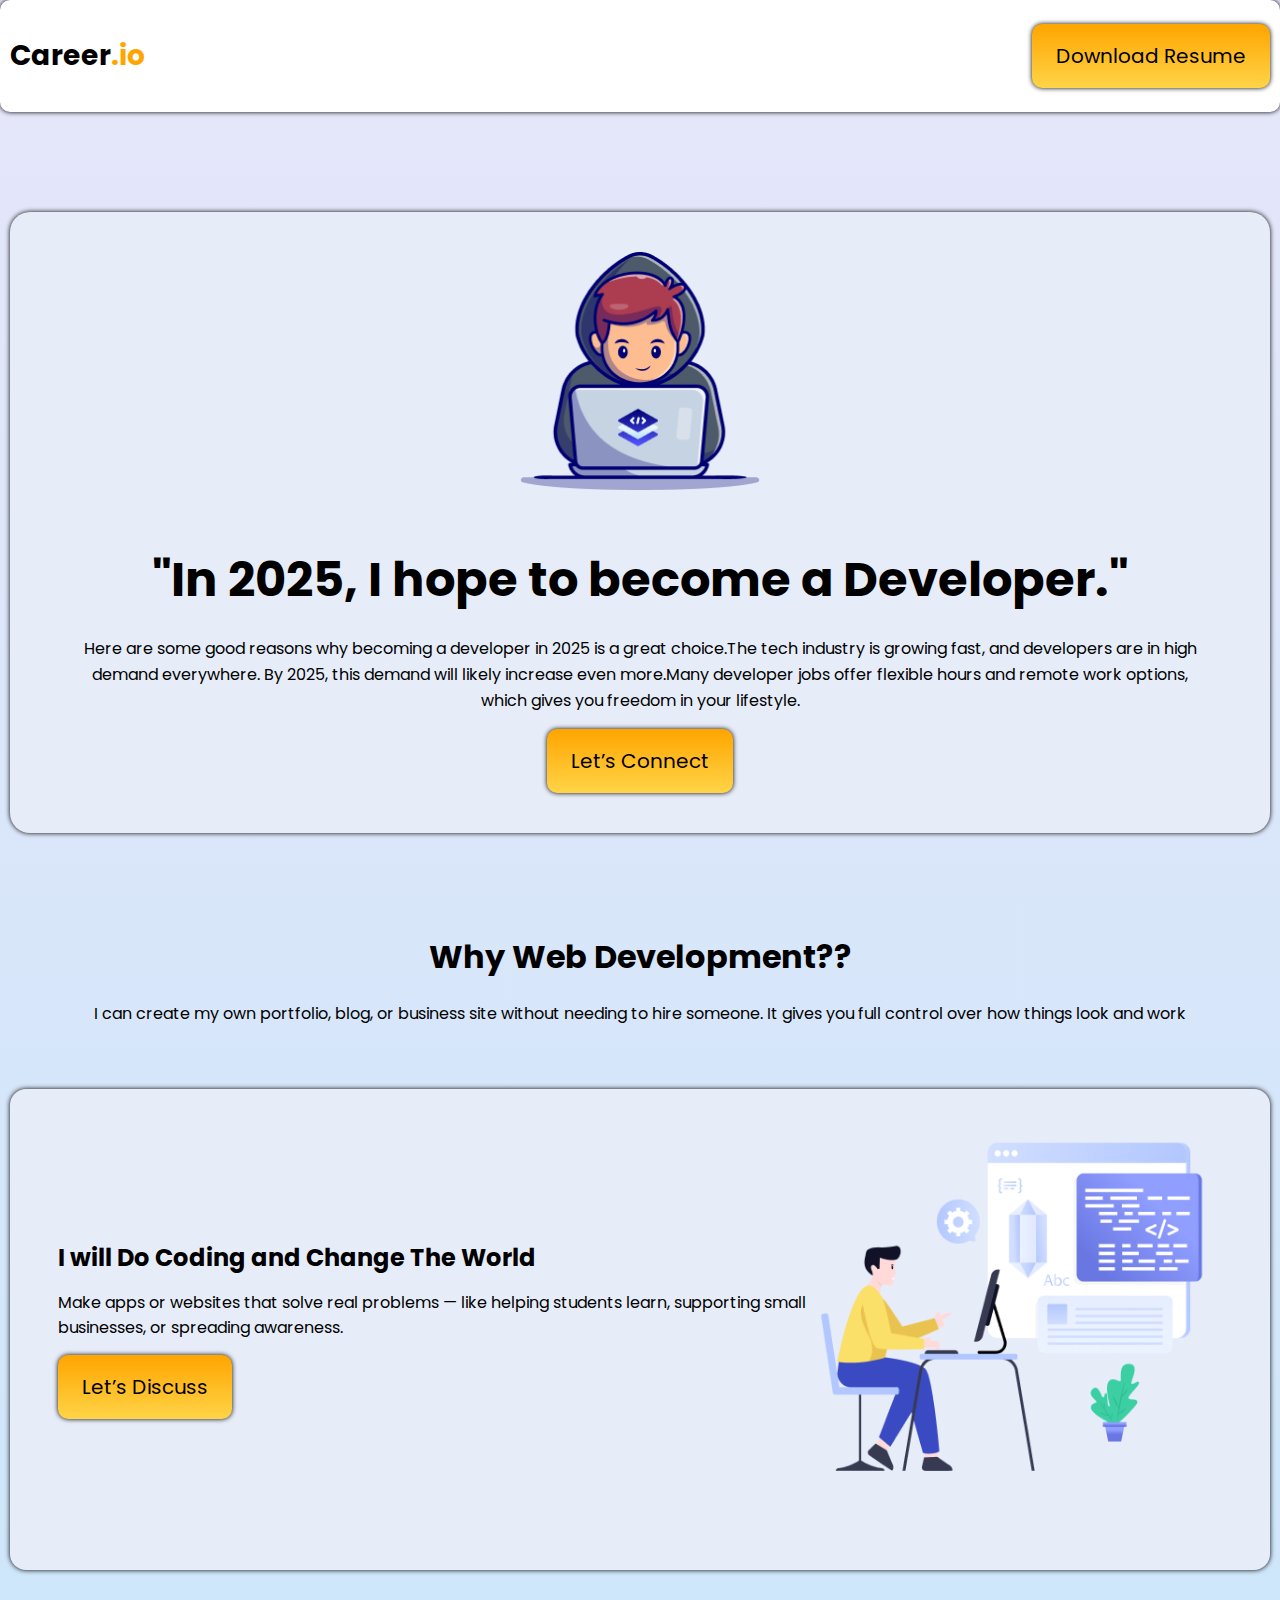
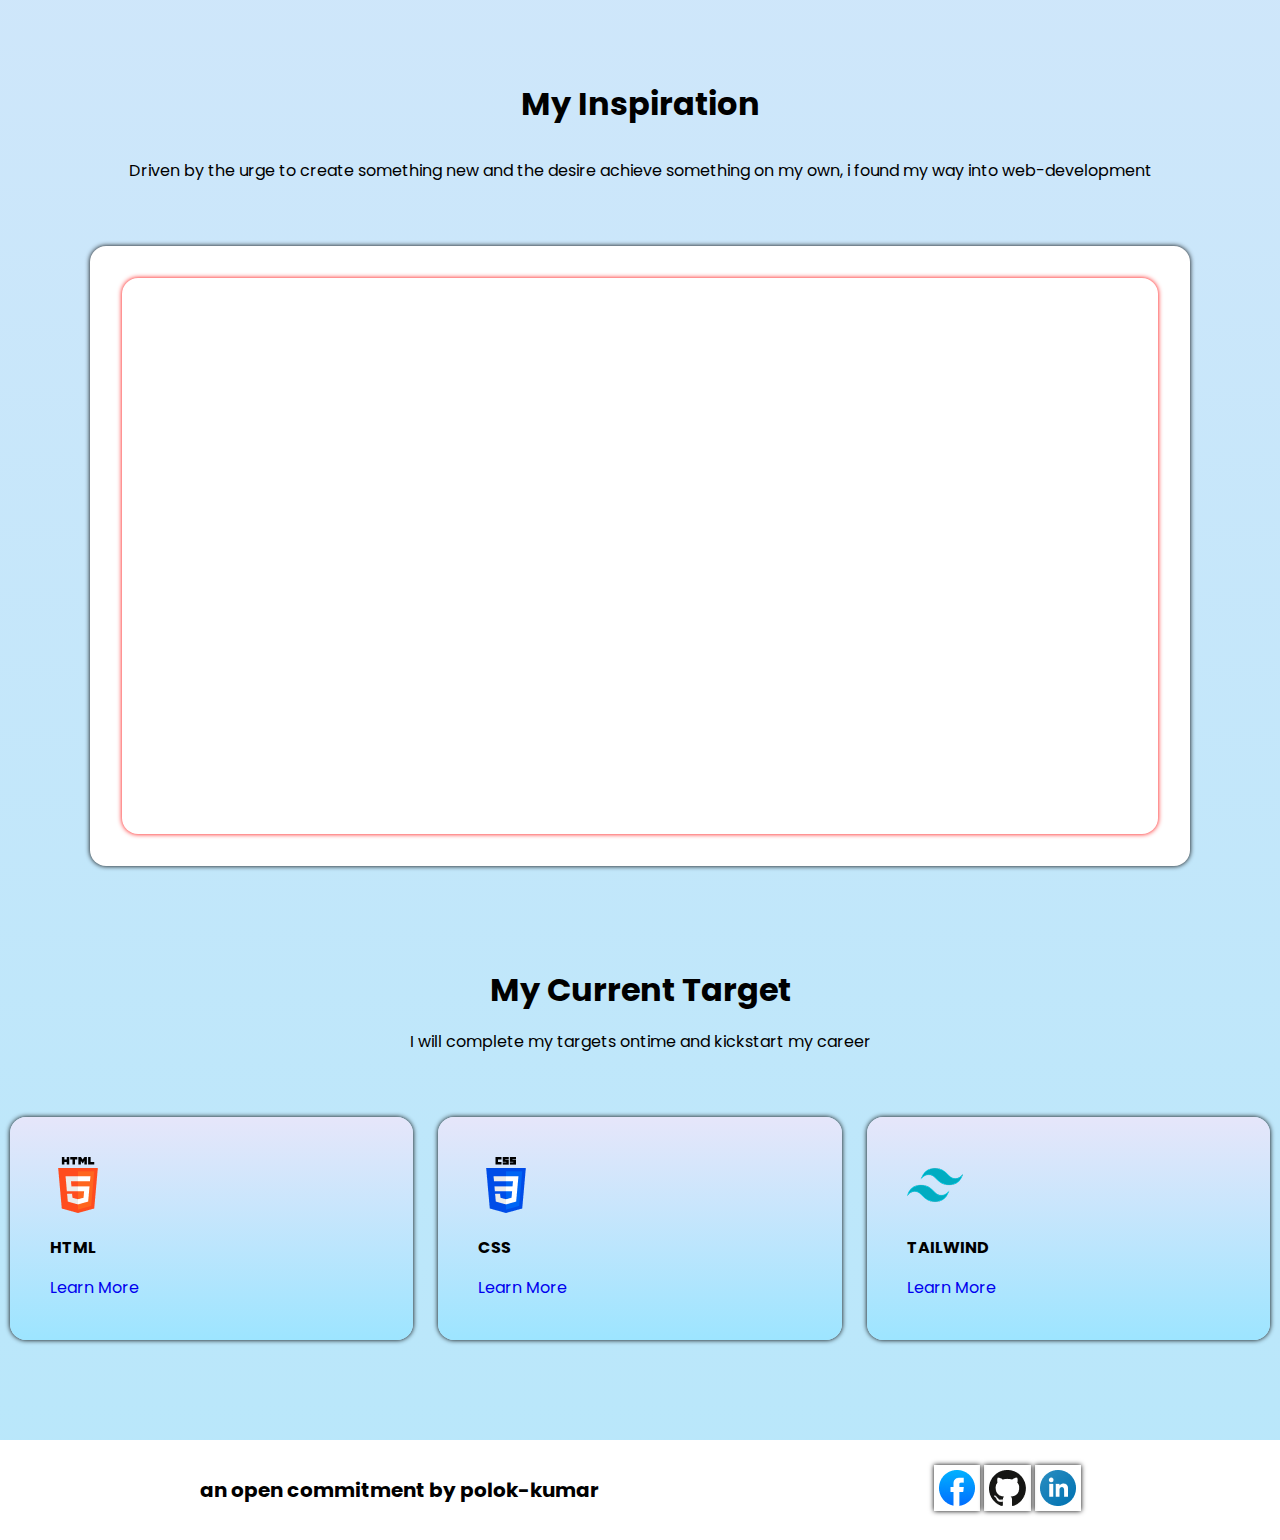
<file: index.html>
<!DOCTYPE html>
<html lang="en">
<head>
  <meta charset="UTF-8">
  <meta name="viewport" content="width=device-width, initial-scale=1.0">

  <!-- font-family-link -->
  <link rel="preconnect" href="https://fonts.googleapis.com">
  <link rel="preconnect" href="https://fonts.gstatic.com" crossorigin>
  <link href="https://fonts.googleapis.com/css2?family=Poetsen+One&family=Poppins:ital,wght@0,100;0,200;0,300;0,400;0,500;0,600;0,700;0,800;0,900;1,100;1,200;1,300;1,400;1,500;1,600;1,700;1,800;1,900&display=swap" rel="stylesheet">

  <!--font-awesome-icon-link-->
  <link rel="stylesheet" href="https://cdnjs.cloudflare.com/ajax/libs/font-awesome/6.7.2/css/all.min.css" integrity="sha512-Evv84Mr4kqVGRNSgIGL/F/aIDqQb7xQ2vcrdIwxfjThSH8CSR7PBEakCr51Ck+w+/U6swU2Im1vVX0SVk9ABhg==" crossorigin="anonymous" referrerpolicy="no-referrer">

  <!-- css-link -->
   <link rel="stylesheet" href="css/style.css">
   <link rel="stylesheet" href="css/responsive.css">

  <title>Mission-for-Career</title>

  <!--Favicon-link  -->
    <link rel="shortcut icon" href="assets/icons8-career-64.png" type="image/x-icon">  
  
</head>

<body>
 
  <header id="header-area">
  <div class="child-header">
    <div class="heading">
      <h1>Career<span>.io</span></h1>
    
    </div>
    <div class="btn-div">
      <button class="btn">Download Resume</button>
    </div>
  </div>
  </header>
  <!-- banner-section -->
   <section id="banner-conteneir">
   <div class="banner-img">
    <img src="assets/hero-developer.png" alt="image">
   </div>
   <div class="banner-content">
    <h2>"In 2025, I hope to become a Developer."</h2>
    <p>Here are some good reasons why becoming a developer in 2025 is a great choice.The tech industry is growing fast, and developers are in high demand everywhere. By 2025, this demand will likely
    increase even more.Many developer jobs offer flexible hours and remote work options, which gives you freedom in your lifestyle.</p>
    <div class="banner-button-div">
      <button class="btn">Let’s Connect</button>
      </div>
   </div>
   
   </section>

   <!-- about-section-area -->
    <section id="about-area">
     <div class="about-head">
      <h2>Why Web Development??</h2>
      <p>I can create my own portfolio, blog, or business site without needing to hire someone. It gives you full control
      over how things look and work</p>
     </div>
     <div class="about">
        <div class="about-content">
        <h3>I will Do Coding and Change The World</h3>
        <p>Make apps or websites that solve real problems — like helping students learn, supporting small businesses, or spreading
        awareness.</p>
        <div>
          <button class="btn">Let’s Discuss</button>
        </div>
        </div>
        <div class="about-img">
          <img src="assets/working-developer.png" alt="">
        </div>
     </div>
    </section>
    <!-- My Inspiration-area -->
     <section id="inspiration-conteneir">
        <div class="inspiration-child">
          <h2>My Inspiration</h2>
          <p>Driven by the urge to create something new and the desire achieve something on my own, i found my way into web-development</p>
        </div>
        <div class="inspiration-video">
          <iframe class="ifra" src="https://www.youtube.com/embed/DGHn2uOAVCE"
              title="শূন্য থেকে জব রেডি ক্যারিয়ার গড়ার সিরিয়াস চ্যালেঞ্জ || Zero to Career Challenge" frameborder="0"
              allow="accelerometer; autoplay; clipboard-write; encrypted-media; gyroscope; picture-in-picture; web-share"
              referrerpolicy="strict-origin-when-cross-origin" allowfullscreen></iframe>
          
        </div>
     </section>
     <!--  resources-area -->
       <section id="resources-section">
        <div class="resources-banner">
          <h2>My Current Target</h2>
          <p>I will complete my targets ontime and kickstart my career</p>
        </div>

        <div class="resources-child">
          <div class="resources">
            <img src="assets/html-icon.png" alt="html">
            <h4>html</h4>
            <a href="https://www.w3schools.com/html/">Learn More</a>
          </div>
          <div class="resources">
            <img src="assets/css-icon.png" alt="css">
            <h4>css</h4>
            <a href="https://www.w3schools.com/css/">Learn More</a>
          </div>
          <div class="resources">
            <img src="assets/tailwind-icon.png" alt="Tailwind">
            <h4>Tailwind</h4>
            <a href="https://www.geeksforgeeks.org/tailwind-css/">Learn More</a>
          </div>
        </div>

       </section>
       <!-- footer-area -->
        <footer class="footers-area">
          <div class="footer-head">
            <h4>An Open Commitment by polok-kumar</h4>
          </div>
          <div class="footer-image">
            <img src="assets/facebook.png" alt="">
            <img src="assets/github.png" alt="">
            <img src="assets/linkedin.png" alt="">
          </div>
        </footer>
</body>
</html>
</file>
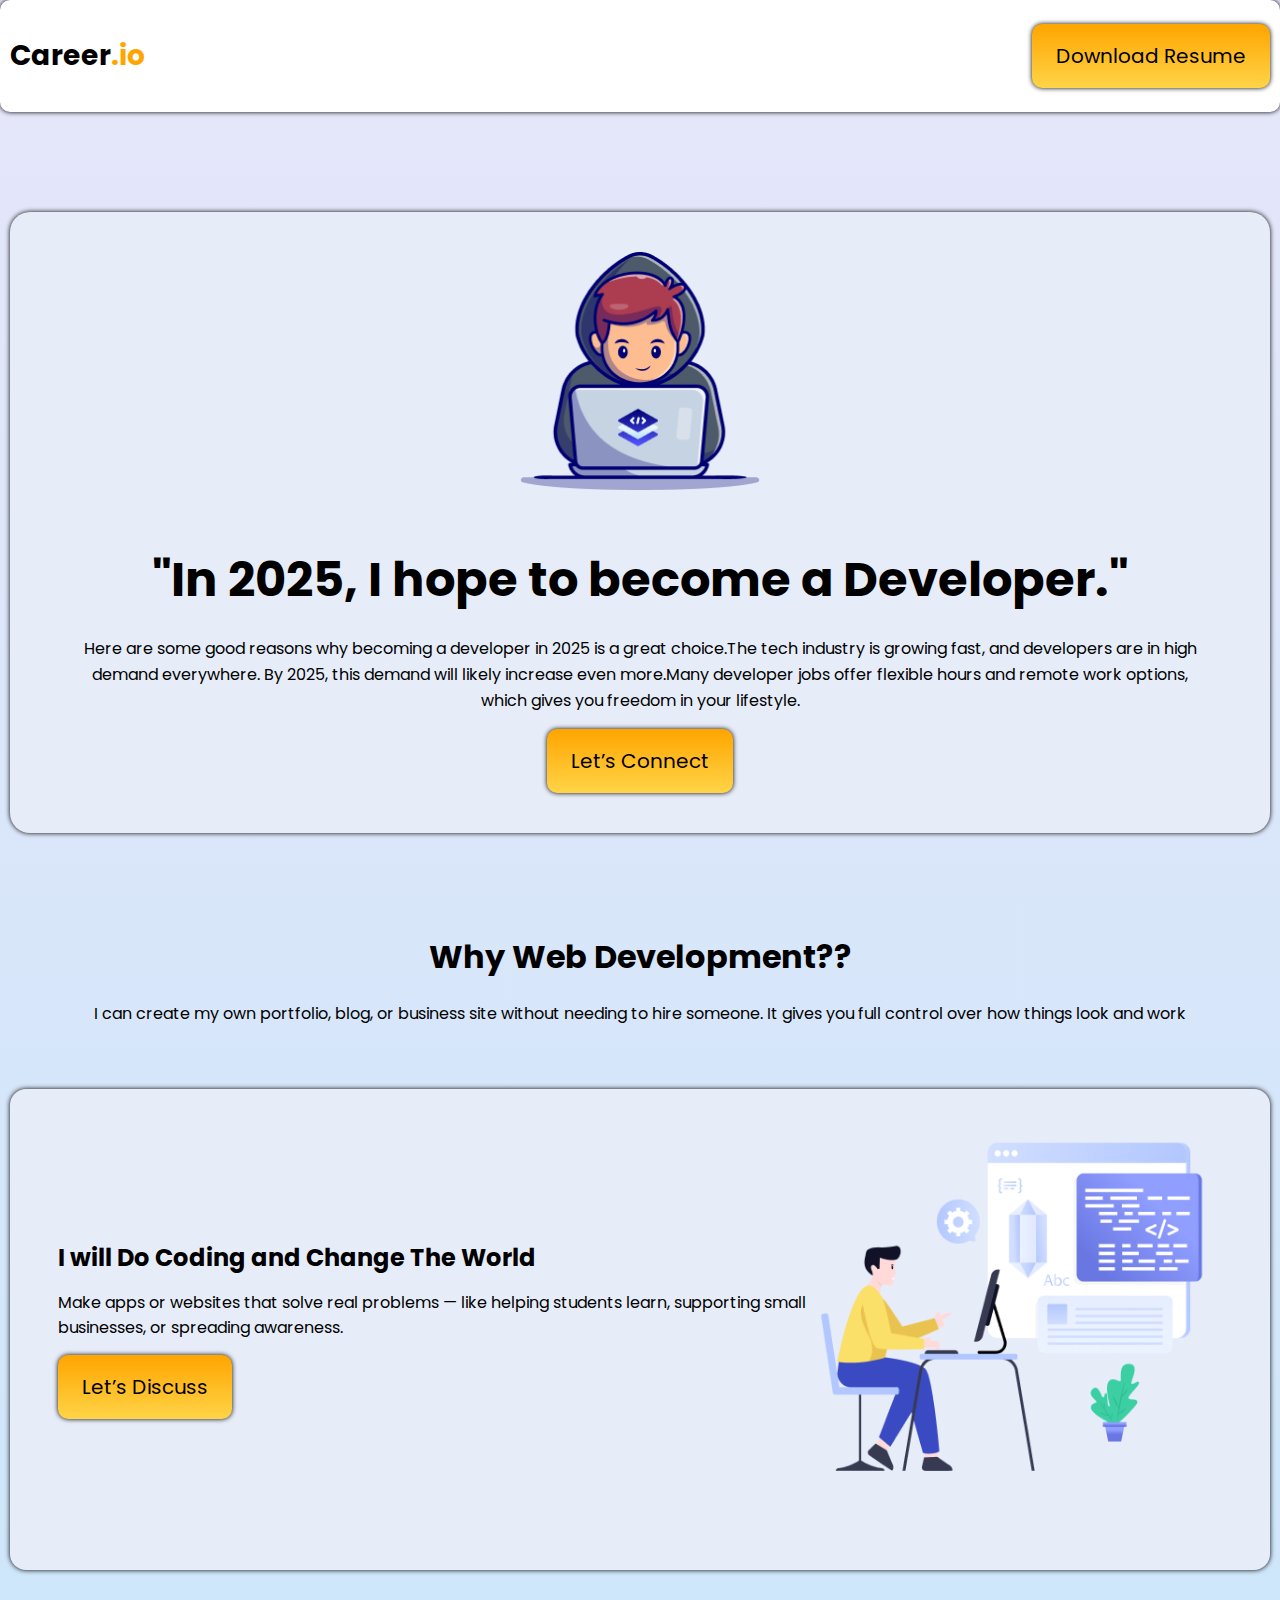
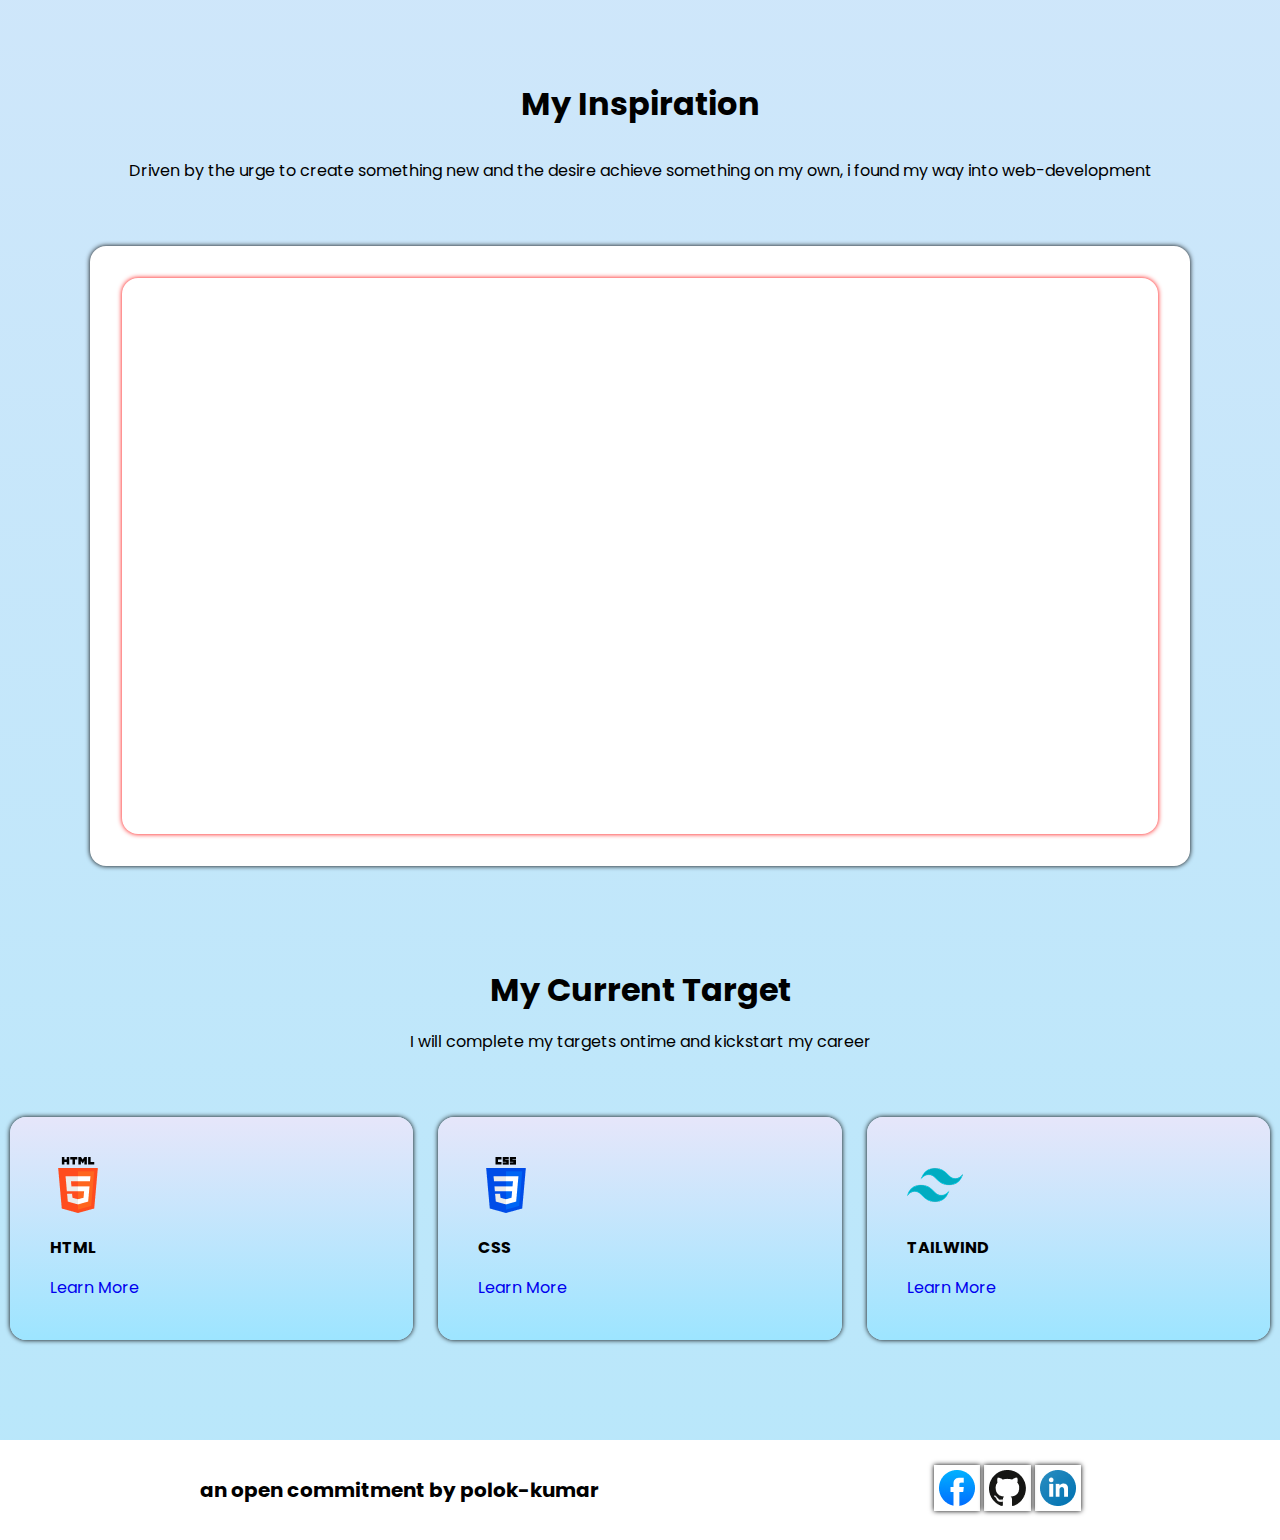
<file: html/index.html>
<!DOCTYPE html>
<html lang="en">
<head>
  <meta charset="UTF-8">
  <meta name="viewport" content="width=device-width, initial-scale=1.0">

  <!-- font-family-link -->
  <link rel="preconnect" href="https://fonts.googleapis.com">
  <link rel="preconnect" href="https://fonts.gstatic.com" crossorigin>
  <link href="https://fonts.googleapis.com/css2?family=Poetsen+One&family=Poppins:ital,wght@0,100;0,200;0,300;0,400;0,500;0,600;0,700;0,800;0,900;1,100;1,200;1,300;1,400;1,500;1,600;1,700;1,800;1,900&display=swap" rel="stylesheet">

  <!--font-awesome-icon-link-->
  <link rel="stylesheet" href="https://cdnjs.cloudflare.com/ajax/libs/font-awesome/6.7.2/css/all.min.css" integrity="sha512-Evv84Mr4kqVGRNSgIGL/F/aIDqQb7xQ2vcrdIwxfjThSH8CSR7PBEakCr51Ck+w+/U6swU2Im1vVX0SVk9ABhg==" crossorigin="anonymous" referrerpolicy="no-referrer">

  <!-- css-link -->
   <link rel="stylesheet" href="../css/style.css">
   <link rel="stylesheet" href="../css/responsive.css">

  <title>Mission-for-Career</title>

  <!--Favicon-link  -->
    <link rel="shortcut icon" href="../assets/icons8-career-64.png" type="image/x-icon">  
  
</head>

<body>
 
  <header id="header-area">
  <div class="child-header">
    <div class="heading">
      <h1>Career<span>.io</span></h1>
    
    </div>
    <div class="btn-div">
      <button class="btn">Download Resume</button>
    </div>
  </div>
  </header>
  <!-- banner-section -->
   <section id="banner-conteneir">
   <div class="banner-img">
    <img src="../assets/hero-developer.png" alt="image">
   </div>
   <div class="banner-content">
    <h2>"In 2025, I hope to become a Developer."</h2>
    <p>Here are some good reasons why becoming a developer in 2025 is a great choice.The tech industry is growing fast, and developers are in high demand everywhere. By 2025, this demand will likely
    increase even more.Many developer jobs offer flexible hours and remote work options, which gives you freedom in your lifestyle.</p>
    <div class="banner-button-div">
      <button class="btn">Let’s Connect</button>
      </div>
   </div>
   
   </section>

   <!-- about-section-area -->
    <section id="about-area">
     <div class="about-head">
      <h2>Why Web Development??</h2>
      <p>I can create my own portfolio, blog, or business site without needing to hire someone. It gives you full control
      over how things look and work</p>
     </div>
     <div class="about">
        <div class="about-content">
        <h3>I will Do Coding and Change The World</h3>
        <p>Make apps or websites that solve real problems — like helping students learn, supporting small businesses, or spreading
        awareness.</p>
        <div>
          <button class="btn">Let’s Discuss</button>
        </div>
        </div>
        <div class="about-img">
          <img src="../assets/working-developer.png" alt="">
        </div>
     </div>
    </section>
    <!-- My Inspiration-area -->
     <section id="inspiration-conteneir">
        <div class="inspiration-child">
          <h2>My Inspiration</h2>
          <p>Driven by the urge to create something new and the desire achieve something on my own, i found my way into web-development</p>
        </div>
        <div class="inspiration-video">
          <iframe class="ifra" src="https://www.youtube.com/embed/DGHn2uOAVCE"
              title="শূন্য থেকে জব রেডি ক্যারিয়ার গড়ার সিরিয়াস চ্যালেঞ্জ || Zero to Career Challenge" frameborder="0"
              allow="accelerometer; autoplay; clipboard-write; encrypted-media; gyroscope; picture-in-picture; web-share"
              referrerpolicy="strict-origin-when-cross-origin" allowfullscreen></iframe>
          
        </div>
     </section>
     <!--  resources-area -->
       <section id="resources-section">
        <div class="resources-banner">
          <h2>My Current Target</h2>
          <p>I will complete my targets ontime and kickstart my career</p>
        </div>

        <div class="resources-child">
          <div class="resources">
            <img src="../assets/html-icon.png" alt="html">
            <h4>html</h4>
            <a href="https://www.w3schools.com/html/">Learn More</a>
          </div>
          <div class="resources">
            <img src="../assets/css-icon.png" alt="css">
            <h4>css</h4>
            <a href="https://www.w3schools.com/css/">Learn More</a>
          </div>
          <div class="resources">
            <img src="../assets/tailwind-icon.png" alt="Tailwind">
            <h4>Tailwind</h4>
            <a href="https://www.geeksforgeeks.org/tailwind-css/">Learn More</a>
          </div>
        </div>

       </section>
       <!-- footer-area -->
        <footer class="footers-area">
          <div class="footer-head">
            <h4>An Open Commitment by polok-kumar</h4>
          </div>
          <div class="footer-image">
            <img src="../assets/facebook.png" alt="">
            <img src="../assets/github.png" alt="">
            <img src="../assets/linkedin.png" alt="">
          </div>
        </footer>
</body>
</html>
</file>
<file: css/style.css>
:root{
  --max-width:1260px;
  --margin:0 auto;
  --width:1440px;
  --margin-buttom-top:100px auto;
  ---margin-buttom:0px auto 100px auto;
}

*{
  box-sizing: border-box;
  margin: 0;
  padding: 0;
  font-family:"Poppins", sans-serif; ;
}


 
body{
  background-image: linear-gradient(#E6E6FA,#B8E7FA);
  background-repeat: no-repeat;
  background-size: cover;
  width: inherit;
}


/* style-start */

#header-area{
  max-width: var(--width);
  margin: var(--margin);
  background-color:#FFFFFF ;
  border-radius: 10px;
  box-shadow: 0px 0px 5px;
}

.child-header{
  max-width: var(--max-width);
  margin: var(--margin);
  padding: 24px 0px 24px 0px;
  display: flex;
  justify-content: space-between;
  align-items: center;
}

.heading h1{
  text-transform: capitalize;
  font-size: 28px;
  font-weight: bolder;
}
.heading h1 span{
  color:#FFA500;
  text-transform: lowercase;
}

.btn{
  padding:17px 24px 17px 24px ;
  border: none;
  background-image:linear-gradient(#FFA500,#FFD447);
  border-radius: 10px;
  cursor: pointer;
  transition:1s;
  text-transform: capitalize;
  box-shadow: 0px 0px 5px;
  font-size: 20px;
}

.btn:hover{
  background-image: linear-gradient(#eb4d4b, #4834d4);
  color: #E6E6FA;
  
}

/* banner area style */

#banner-conteneir{
  max-width: var(--max-width);
  margin:var(--margin-buttom-top);
  padding: 40px 60px;
  
  background-color: #E6EDF9;
  border-radius: 20px;
  display: flex;
  flex-wrap: wrap;
  flex-direction: column;
  justify-content:center;
  align-content: center;
  text-align: center;
  box-shadow: 0px 0px 5px;
  
}
.banner-img{
 margin-bottom:32px ;
}
.banner-img img{
  width: 240px;
}
.banner-content h2 ,p {
  margin-bottom: 20px;
}
.banner-content h2{
  font-size: 48px;
  
}
.banner-content p{
  font-size: 16px;
  line-height: 26px;
}

/* about-section-coding */

#about-area{
 max-width: var(--max-width);
 margin: var(---margin-buttom);
 


}
.about-head{
  text-align: center;
  padding-bottom:48px;
}
.about-head h2{
  margin-bottom: 20px;
  font-size: 32px;
  text-transform: capitalize;
}
.about-head p{
  
  font-size: 16px;
  
}

.about{
  background-color:#E6EDF9;
  padding: 48px;
  border-radius: 16px;
  box-shadow: 0px 0px 5px;
  display: flex;
  justify-content: space-between;
  align-items: center;
  

}
.about-content{
  flex-basis: 70%;
}
.about-content h3 ,p{
  margin-bottom: 15px;
}
.about-content h3{
  font-size: 24px;
}
.about-content p{
  font-size: 16px;
  padding-right: 10px;
}
.about-img img{
 width: 100%; 
}

/* inspiration-conteneir */

#inspiration-conteneir{
  max-width: 1100px;
  margin: var(---margin-buttom);
 
}
.inspiration-child{
  text-align: center;
  padding-bottom: 48px;
}
.inspiration-child h2{
  padding: 10px;
  margin-bottom: 20px;
  text-transform: capitalize;
  font-size: 32px;

}
.inspiration-child p{
  font-size: 16px;
}
.inspiration-video{
  background-color: #ffffff;
  border-radius: 16px;
  box-shadow:0px 0px 5px #B8E7FA;
  height: 620px;
  position: relative;
  box-shadow:0px 0px 5px ;
}
.ifra{
 width:1036px;
 height: 556px;
 position: absolute;
 top: 50%;
 left: 50%;
 transform: translate(-50%,-50%);
 border-radius: 16px;
 box-shadow: 0px 0px 5px red;
}

/* resources-section */

#resources-section{
 max-width: var(--max-width);
 margin: var(---margin-buttom);
  
}
.resources-banner{
  padding-bottom: 48px;
  text-align: center;
}
.resources-banner h2{
  font-size: 32px;
  padding-bottom: 15px;
  text-transform: capitalize;
}
.resources-banner p{
  font-size: 16px;
  
}
.resources-child{
  display: flex;
  justify-content: space-between;
  flex-wrap: wrap;
 
}
.resources{
  flex-basis: 32%;
  background-image: linear-gradient(#E6E6FA,#9DE5FF);
  padding: 40px;
  border-radius:16px;
  box-shadow: 0px 0px 5px;
}
.resources:hover{
  opacity: 0.7;
}

.resources h4, img{
  margin-bottom: 15px;
}
.resources img{
  width: 56px;

}
.resources h4{
  text-transform: uppercase;
}
.resources a{
  text-decoration: none;
  text-transform:capitalize;
}

.resources a:visited{
  color: darkmagenta;
}
.resources a:hover{
  text-decoration: underline;
  opacity: 0.5;
}
.footers-area{
 background-color:#ffff;
 display: flex;
 justify-content:space-around;
 align-items: center;
 padding: 32px;
 height: 100px;
 
 
}
.footer-head h4{
  font-size: 20px;
  text-transform: lowercase;
}
.footer-image{
  height: 50px;
  
}
.footer-image img{
  padding: 5px;
  box-shadow: 0px 0px 5px;
  cursor: pointer;
}
</file>
<file: css/responsive.css>
@media  screen and (max-width:1260px) {
  #header-area{
    border-radius: 0px;
      
    }
    .child-header{
      justify-content: space-evenly;
      
     }
     .btn{
      padding:14px 22px;
      font-size: 14px;
      
   }
   #banner-conteneir{
    width: 96%;
     
   }
   .banner-content h2{
    font-size: 40px;
    
  }
   .banner-content p{
    font-size: 14px;
    
  }

  #about-area{
    width:96%;
    
    
  }
  #inspiration-conteneir{
    width:96%;
    
   
  }
  .ifra{
    width:95%;
    height: 556px;
    
   }
   #resources-section{
    width: 96%;
     
   }
   .footers-area{
    
    justify-content:space-between;
    
    
    
   }
}

@media screen and (max-width:1024px) {
  #header-area{
  border-radius: 0px;
    
  }
  
  .child-header{
   justify-content: space-evenly;
   
  }
  .heading h1{
  font-size: 28px;
    
  }

  
  .btn{
    padding:14px 22px;
    font-size: 14px;
    
 }
 #banner-conteneir{
  width: 96%;
   
 }
 .banner-content h2{
  font-size: 30px;
 }
 .banner-content p{
  font-size: 14px;
  
}
#about-area{
  width:96%;
  
  
}
.inspiration-child h2{
  
  font-size: 30px;

}
.inspiration-video{
 
  height:500px;
 
  
}
.ifra{
  
  height:94%;
  
 }
  
  

}

@media screen and (max-width:768px) {
  #header-area{
   border-radius: 0px;
   
      
    }
  .btn{
      padding:12px 14px;
      font-size: 14px;
      
   }
   #banner-conteneir{
    width: 96%;
     
   }
   .banner-content h2{
    font-size: 25px;
   }
   .banner-content p{
    font-size: 10px;
    
  }
  #about-area{
    width:96%;
    
    
  }
  .about-head h2{
   
    font-size:28px;
    
  }
  .about-head p{
  
    font-size: 14px;
    
  }
  .about{
   
   flex-direction: column-reverse;
  }


  .about-content{
    flex-basis: 100%;
  }
  .about-content h3{
    font-size: 22px;
  }
  
  .about-content p {
    font-size: 16px;
    padding-bottom: 0px;
  }
  .inspiration-child h2{
  
    font-size: 28px;
  
  }
  .inspiration-child p{
  
    font-size: 14px;
  
  }
  .inspiration-video{
   
    height:450px;
   
    
  }
  .ifra{
    
    height:94%;
    
   }
   .resources-banner h2{
    font-size: 30px;
   
  }
   .resources-banner p{
    font-size: 14px;
   
  }
   .resources-child{
   flex-wrap: wrap;
   
   justify-content: center;
   gap: 10px;
   
  }
  .resources{
    flex-basis: 48%;
    margin-bottom: 20px;
   
  }
  .footers-area{
    padding: 10px;
  }
   .footer-head h4{
    font-size: 16px;
    
  }
}

  



@media screen and (max-width:576px) {
  .child-header{
    
   flex-direction: column;
    
  }
  .heading h1{
    font-size: 28px;
    margin-bottom: 5px;
      
    }
  .btn{
    padding:8px 10px;
    font-size: 10px;
    
 }
 #banner-conteneir{
  width: 96%;
   
 }
 .banner-img img{
  width:150px;
}
 .banner-content h2{
  font-size: 18px;
 }
 .banner-content p{
  font-size: 10px;
  
}
#about-area{
  width:96%;
  
  
}
.about-head h2{
   
  font-size:26px;
  
}
.about-head p{

  font-size: 12px;
  
}
.about{
 text-align: center;  
}
.about-content h3{
  font-size: 18px;
}

.about-content p {
  font-size: 10px;
  padding-bottom: 0px;
}
.inspiration-child h2{
  
  font-size: 26px;

}
.inspiration-child p{

  font-size: 10px;

}
.inspiration-video{
 
  height:350px;
 
  
}
.ifra{
  
  height:94%;
  
 }
 .resources-banner h2{
  font-size: 26px;
 
}
 .resources-banner p{
  font-size: 10px;
 
}
 .resources-child{
  flex-direction: column;
  
  text-align: center;
  gap: 10px;
  
 }
 .resources{
   flex-basis: 100%;
   margin-bottom: 20px;
  
 }
 .resources img{
  width: 40px;

}
.footer-head h4{
  font-size: 14px;
  margin-bottom: 13px;
  
}
.footers-area{
  flex-direction: column;
  
  
 }

}
</file>
